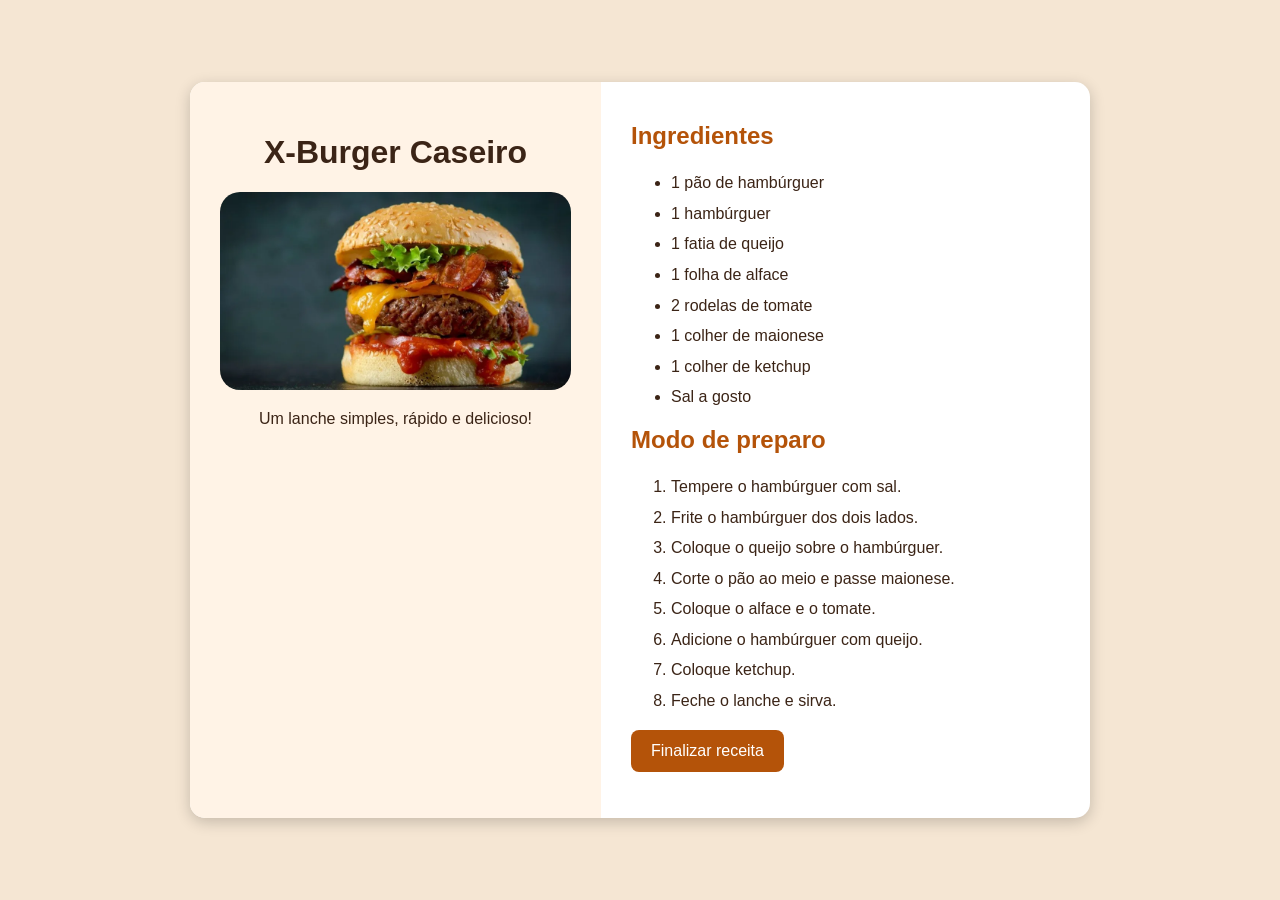
<file: Desafio2/index.html>
<!DOCTYPE html>
<html lang="pt-BR">
<head>
    <meta charset="UTF-8">
    <meta name="viewport" content="width=device-width, initial-scale=1.0">

    <title>Receita de X-Burger</title>

    <link rel="stylesheet" href="receita.css">
</head>

<body>

    <div class="receita">


        <div class="lado-imagem">

            <h1>X-Burger Caseiro</h1>

            <img src="foto_lanche.webp" alt="X-Burger caseiro">

            <p>Um lanche simples, rápido e delicioso!</p>

        </div>


        
        <div class="lado-conteudo">

            <h2>Ingredientes</h2>

            <ul>
                <li>1 pão de hambúrguer</li>
                <li>1 hambúrguer</li>
                <li>1 fatia de queijo</li>
                <li>1 folha de alface</li>
                <li>2 rodelas de tomate</li>
                <li>1 colher de maionese</li>
                <li>1 colher de ketchup</li>
                <li>Sal a gosto</li>
            </ul>

            <h2>Modo de preparo</h2>

            <ol>
                <li>Tempere o hambúrguer com sal.</li>
                <li>Frite o hambúrguer dos dois lados.</li>
                <li>Coloque o queijo sobre o hambúrguer.</li>
                <li>Corte o pão ao meio e passe maionese.</li>
                <li>Coloque o alface e o tomate.</li>
                <li>Adicione o hambúrguer com queijo.</li>
                <li>Coloque ketchup.</li>
                <li>Feche o lanche e sirva.</li>
            </ol>

            <button onclick="mostrarMensagem()">
                Finalizar receita
            </button>

            <p id="mensagem"></p>

        </div>

    </div>

    <script src="receita.js"></script>

</body>
</html>
</file>
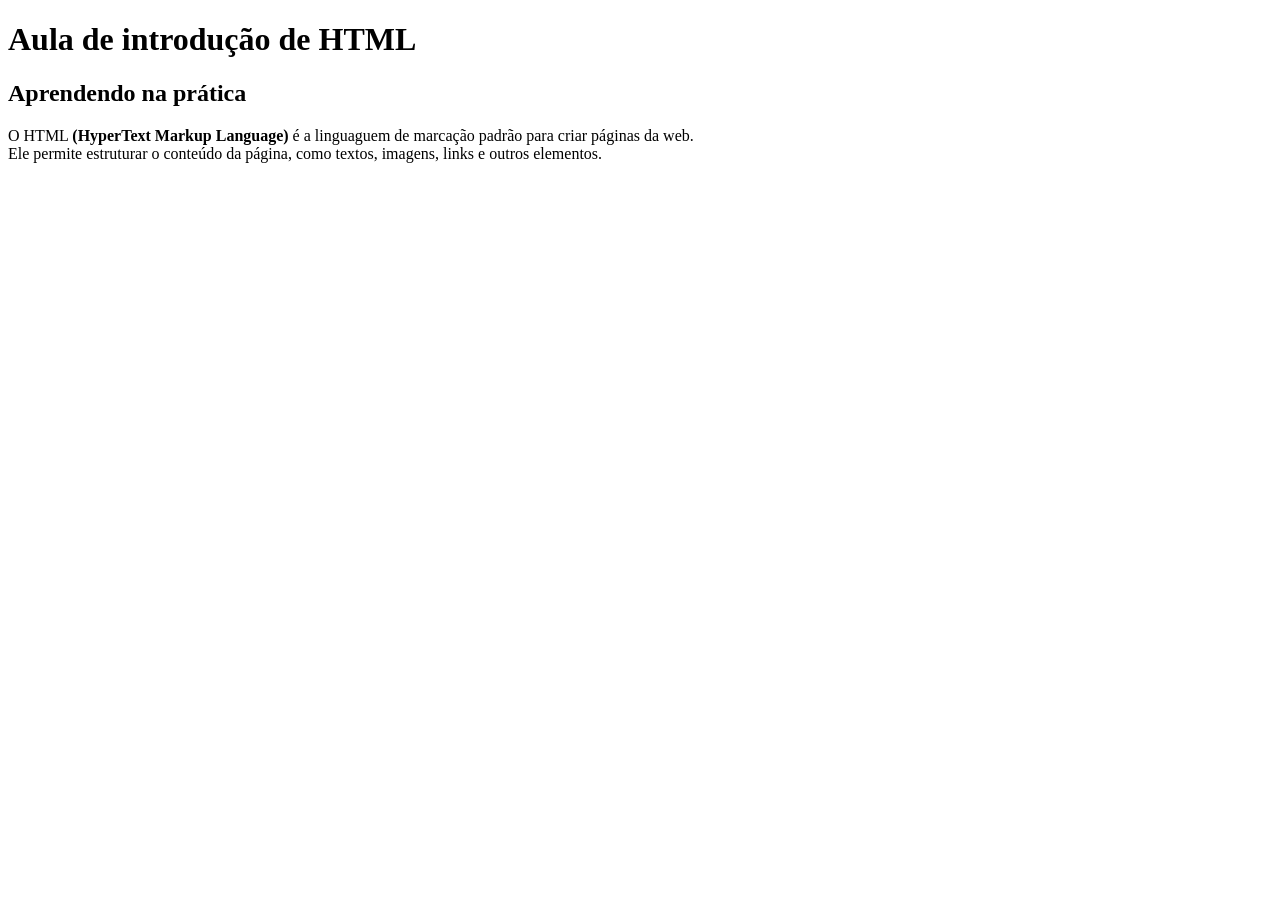
<file: Aulas/Aula01/index.html>
<!DOCTYPE html>
<html lang="pt-br">
<head>
    <meta charset="UTF-8">
    <title>Aula01</title>
</head>
<body>
    <h1> Aula de introdução de HTML</h1>

    <h2> Aprendendo na prática </h2>

    <p> O HTML <strong>(HyperText Markup Language)</strong> é a linguaguem de marcação padrão para criar páginas da web. <br> Ele permite estruturar o conteúdo da página, como textos, imagens, links e outros elementos. </p>
    
</body>
</html>
</file>
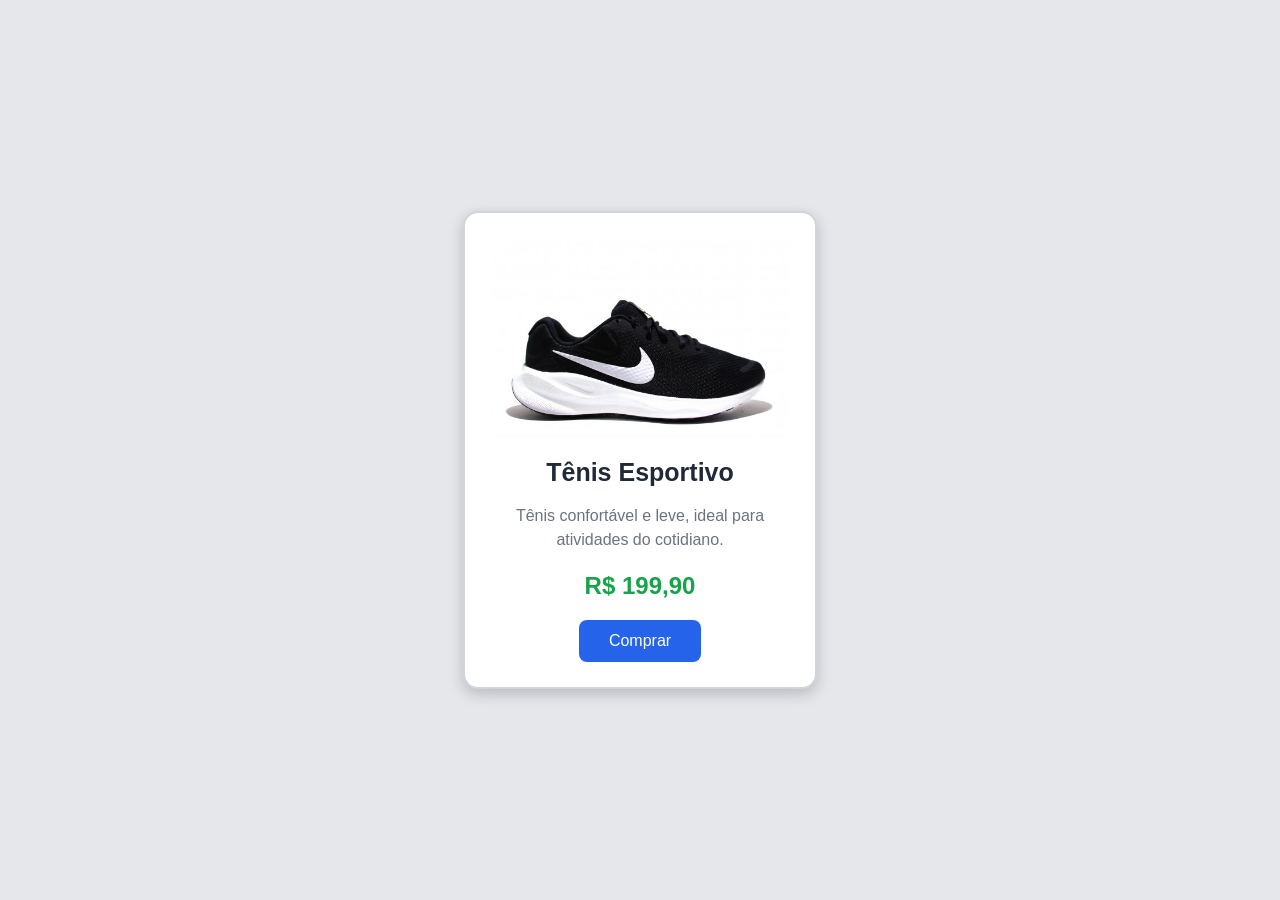
<file: desafio3/desafio_/index.html>
<!DOCTYPE html>
<html lang="pt-BR">
<head>
    <meta charset="UTF-8">
    <meta name="viewport" content="width=device-width, initial-scale=1.0">

    <title>Tenis nike revoluttion 7</title>

    <link rel="stylesheet" href="produto.css">
</head>

<body>

    <div class="card">

        <img src="tenis_nike.jpg" alt="Tênis esportivo">

        <h1>Tênis Esportivo</h1>

        <p>
            Tênis confortável e leve, ideal para atividades do cotidiano.
        </p>

        <h2>R$ 199,90</h2>


        <a href="https://wa.me.65998152173" target="_blank"compre aqui">

             <button >Comprar</button>

         </a>


    </div>

</body>
</html>
</file>
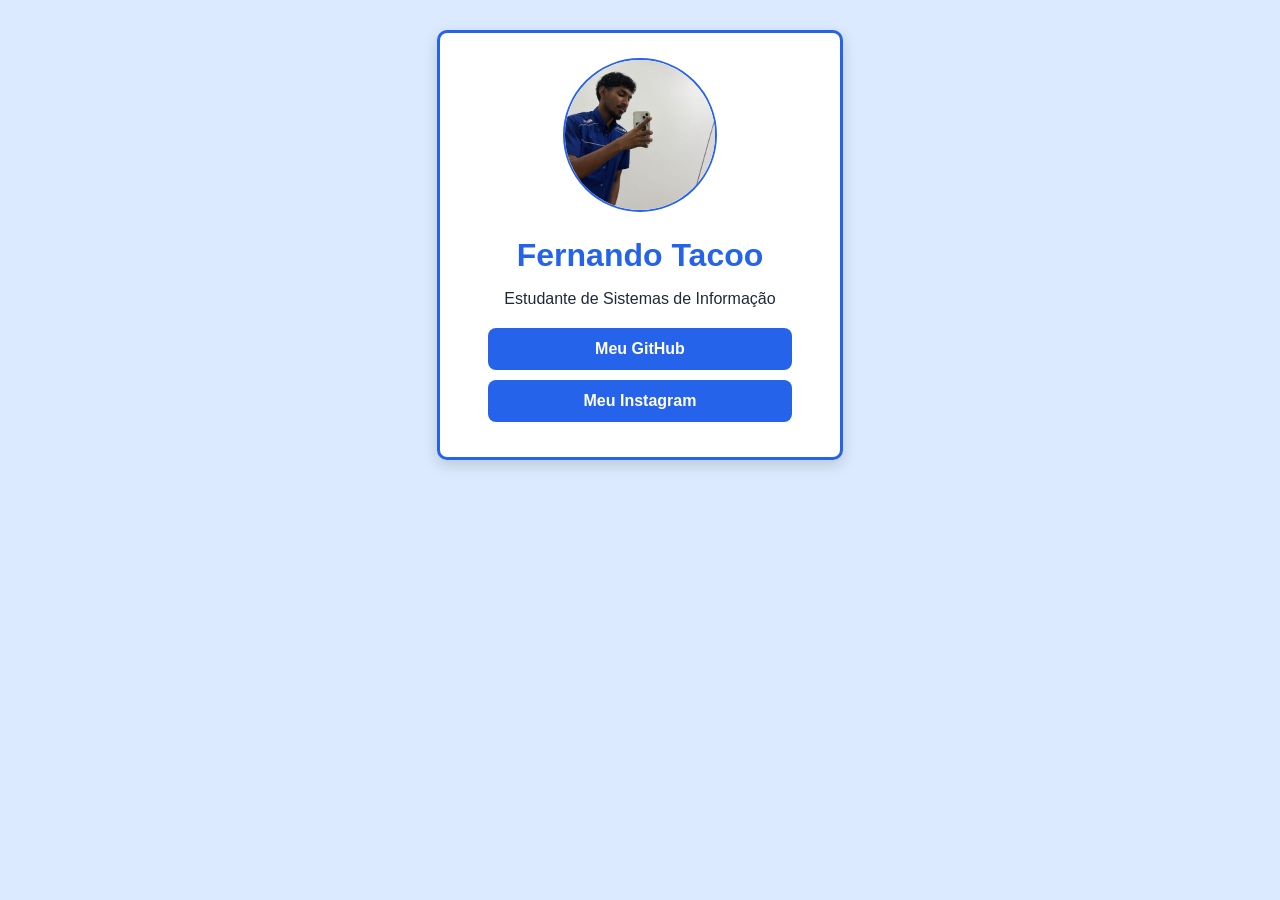
<file: Desafios/desafio1/index.html>
<!DOCTYPE html>
<html lang="pt-BR">
<head>
    <meta charset="UTF-8">
    <meta name="viewport" content="width=device-width, initial-scale=1.0">
    <title>Cartão de Visita</title>
    <link rel="stylesheet" href="style.css">

</head>
<body>
    
       <div class="cartao">

        <img src="foto_html2.jpeg" alt="Foto de Fernando">

        <h1>Fernando Tacoo</h1>

        <p>Estudante de Sistemas de Informação</p>

        <a href="https://github.com/tacco5" target="_blank">Meu GitHub</a>

        <a href="https://www.instagram.com/n.martinszy" target="_blank">Meu Instagram</a>
        
        </div>


</body>
</html>
</file>
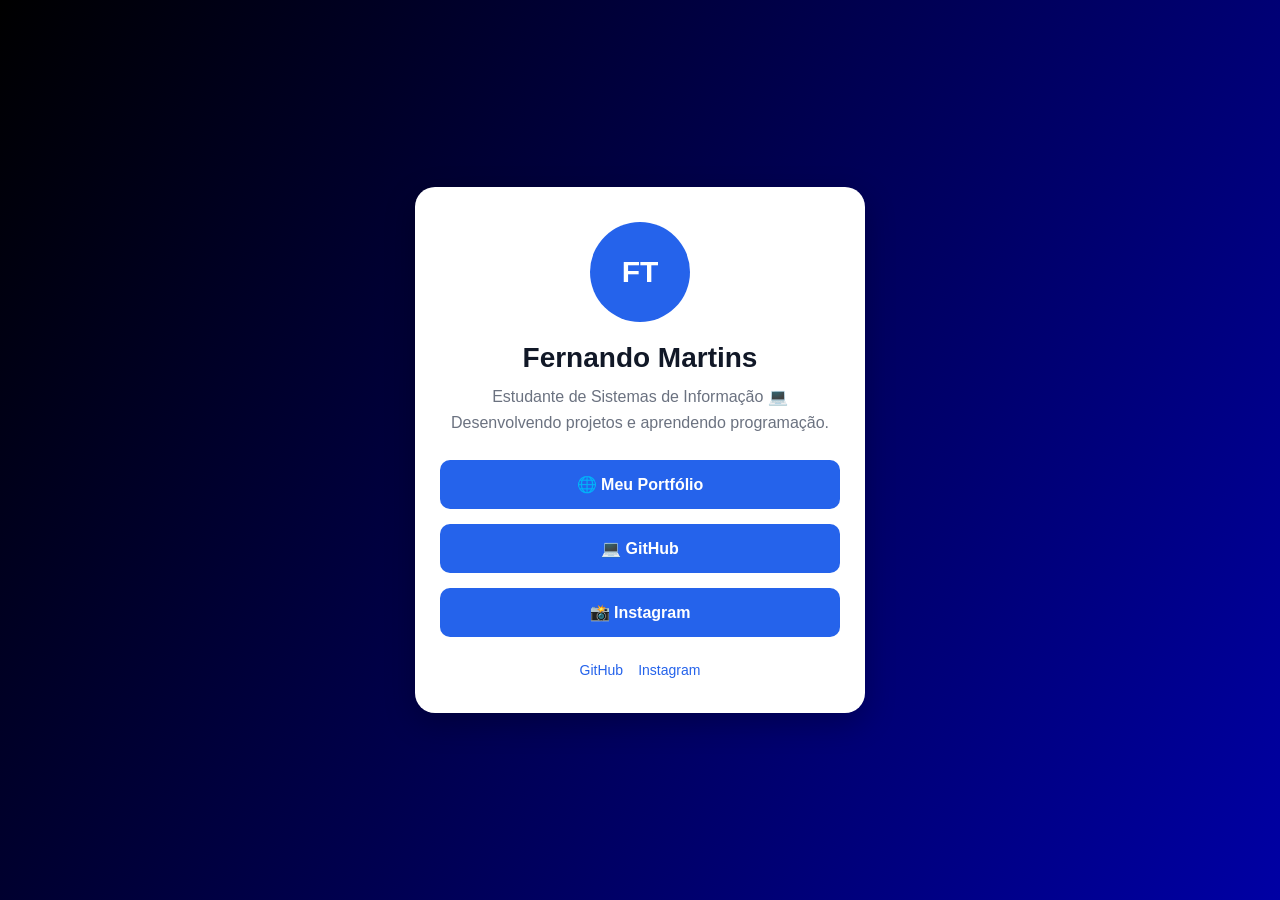
<file: Desafios2.0/Desafio1.html>
<!DOCTYPE html>
<html lang="pt-BR">
<head>
    <meta charset="UTF-8">
    <meta name="viewport" content="width=device-width, initial-scale=1.0">

    <title>Link na Bio</title>

    <link rel="stylesheet" href="bio.css">
</head>

<body>



    <main class="container">

        <div class="foto">
            FT
        </div>

        <h1>Fernando Martins</h1>

        <p class="bio">
            Estudante de Sistemas de Informação 💻
            <br>
            Desenvolvendo projetos e aprendendo programação.
        </p>

        <div class="links">

            <a href="#" class="link">
                🌐 Meu Portfólio
            </a>

            <a href="https://github.com/tacco5" class="link github">
                💻 GitHub
             
            </a>

            <a href="https://www.instagram.com/n.martinszy" class="link Instagram">
                📸 Instagram
            </a>


        </div>

        <div class="social">
            <a href="https://github.com/tacco5">GitHub</a>
            <a href="https://www.instagram.com/n.martinszy">Instagram</a>
           
        </div>

    </main>

</body>
</html>
</file>
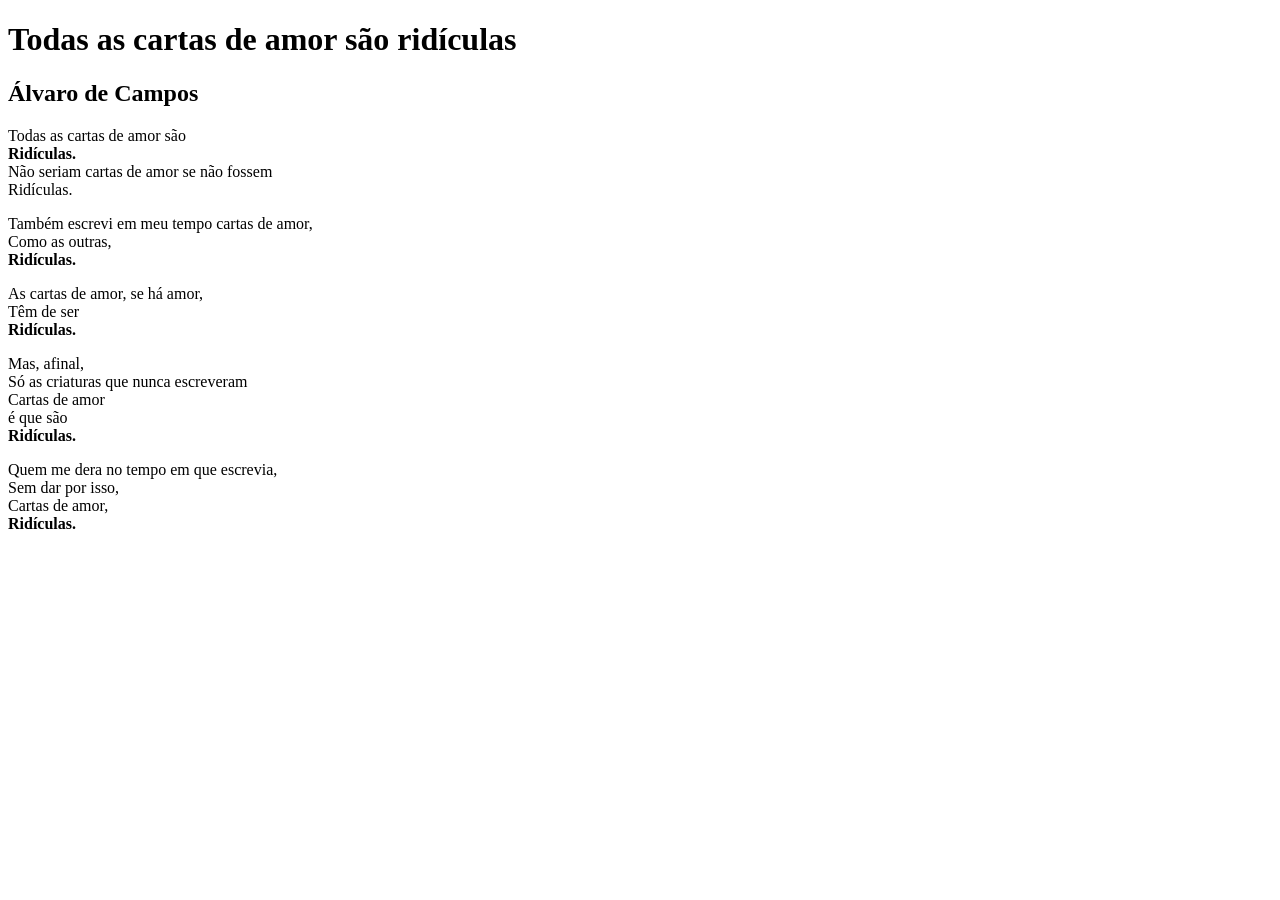
<file: Aulas/Aula01/Atividade01.index.html>
<!DOCTYPE html>
<html lang="pt-br">
<head>
    <meta charset="UTF-8">
    <title>Todas as cartas de amor são ridículas</title>
</head>
<body>
    
    <h1> Todas as cartas de amor são ridículas </h1>

    <h2> Álvaro de Campos </h2>

    <p> Todas as cartas de amor são <br> <strong>Ridículas.</strong> <br> Não seriam cartas de amor se não fossem <br> Ridículas. </p>

    <p> Também escrevi em meu tempo cartas de amor, <br> Como as outras, <br> <strong>Ridículas.</strong> </p>

    <p> As cartas de amor, se há amor, <br> Têm de ser <br> <strong>Ridículas.</strong> </p>

    <p> Mas, afinal, <br> Só as criaturas que nunca escreveram <br> Cartas de amor <br> é que são <br> <strong>Ridículas.</strong> </p>

    <p> Quem me dera no tempo em que escrevia, <br> Sem dar por isso, <br> Cartas de amor, <br> <strong>Ridículas.</strong> </p>
    
</body>
</html>
</file>
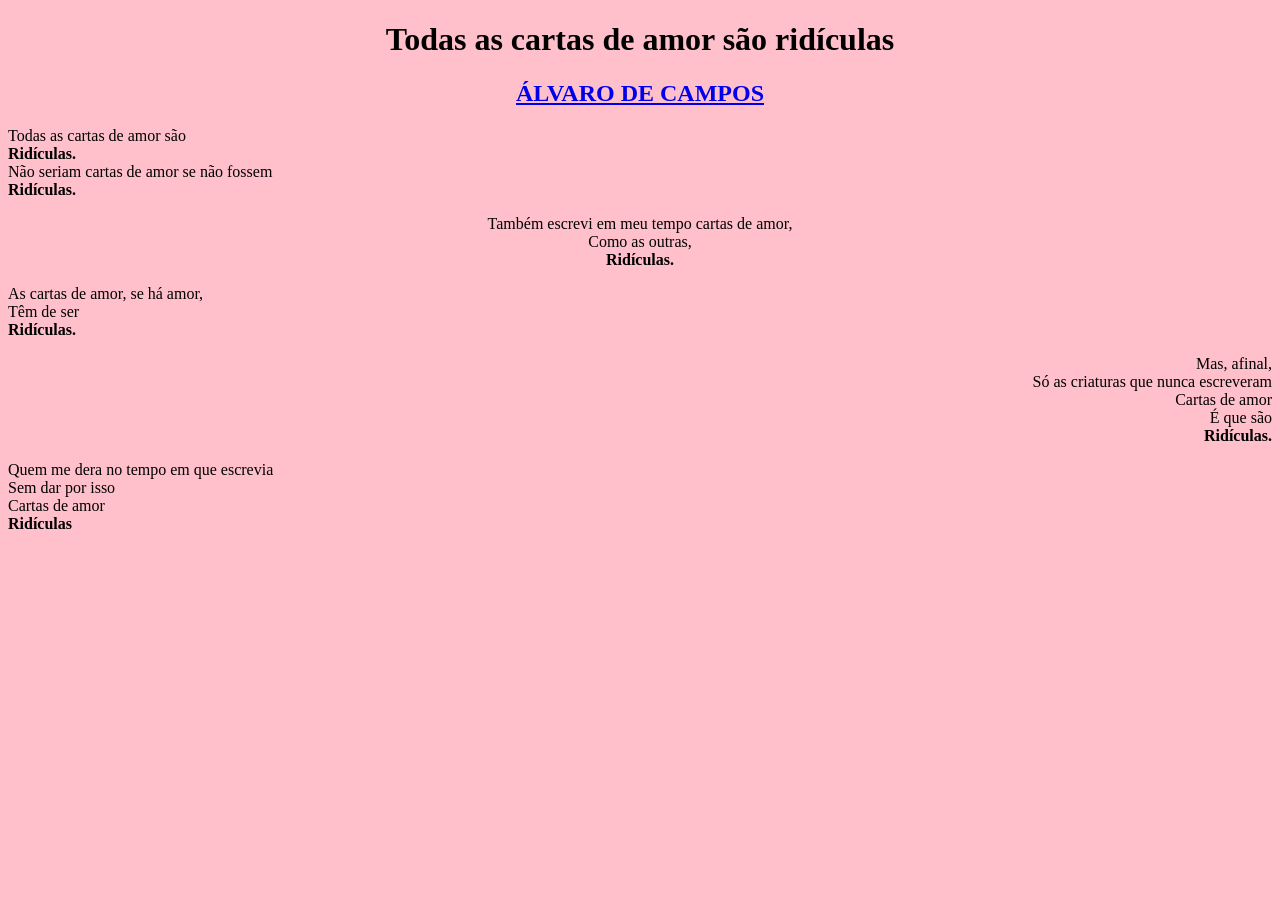
<file: Aulas/Aula01/poema.html>
<!DOCTYPE html>
<html lang="pt-BR">
<head>
    <meta charset="UTF-8">
    <title>Todas as cartas de amor são ridículas</title>
</head>
<body bgcolor="pink">

    <h1 align="center">Todas as cartas de amor são ridículas</h1>

    <h2 align="center">
        <a href="https://pt.wikipedia.org/wiki/%C3%81lvaro_de_Campos" target="_blank">
            ÁLVARO DE CAMPOS
        </a>
    </h2>

    <p align="left">
        Todas as cartas de amor são<br>
        <strong>Ridículas.</strong><br>
        Não seriam cartas de amor se não fossem<br>
        <strong>Ridículas.</strong>
    </p>

    <p align="center">
        Também escrevi em meu tempo cartas de amor,<br>
        Como as outras,<br>
        <strong>Ridículas.</strong>
    </p>

    <p align="left">
        As cartas de amor, se há amor,<br>
        Têm de ser<br>
        <strong>Ridículas.</strong>
    </p>

    <p align="right">
        Mas, afinal,<br>
        Só as criaturas que nunca escreveram<br>
        Cartas de amor<br>
        É que são<br>
        <strong>Ridículas.</strong>
    </p>

    <p align="left">
        Quem me dera no tempo em que escrevia<br>
        Sem dar por isso<br>
        Cartas de amor<br>
        <strong>Ridículas</strong>
    </p>

</body>
</html>
</file>
<file: Desafio2/receita.css>
body {
    background-color: #f5e6d3;
    color: #3b2416;
    font-family: Arial, Helvetica, sans-serif;

    display: flex;
    justify-content: center;
    align-items: center;

    min-height: 100vh;
    margin: 0;
}


.receita {
    background-color: white;
    width: 900px;

    display: flex;

    border-radius: 15px;
    overflow: hidden;

    box-shadow: 0 4px 15px rgba(0, 0, 0, 0.2);
}


.lado-imagem {
    width: 45%;
    padding: 30px;

    text-align: center;
    background-color: #fff3e6;
}

.lado-imagem h1 {
    font-size: 32px;
}

.lado-imagem img {
    width: 100%;
    border-radius: 20px;
    border-radius: rgb(223, 158, 38);
}


.lado-conteudo {
    width: 55%;
    padding: 30px;
}

h2 {
    color: #b45309;
    margin-top: 10px;
}

li {
    font-size: 16px;
    line-height: 1.6;
    margin-bottom: 5px;
}

button {
    background-color: #b45309;
    color: white;

    border: none;
    padding: 12px 20px;

    border-radius: 8px;
    cursor: pointer;

    font-size: 16px;
}

button:hover {
    background-color: #92400e;
    Transform: scale(1.05);

}

#mensagem {
    font-weight: bold;
    color: #15803d;
}
</file>
<file: desafio3/desafio_/produto.css>
body {
    background-color: #e5e7eb;
    font-family: Arial, Helvetica, sans-serif;

    display: flex;
    justify-content: center;
    align-items: center;

    min-height: 100vh;
    margin: 0;
}


.card {
    background-color: white;

    width: 300px;
    padding: 25px;

    border: 2px solid #d1d5db;
    border-radius: 15px;

    box-shadow: 0 5px 15px rgba(0, 0, 0, 0.2);

    text-align: center;
}


.card img {
    width: 100%;
    border-radius: 10px;
}


.card h1 {
    color: #1f2937;
    font-size: 25px;
}


.card p {
    color: #6b7280;
    font-size: 16px;
    line-height: 1.5;
}

.card h2 {
    color: #16a34a;
    font-size: 24px;
}


button {
    background-color: #2563eb;
    color: white;

    border: none;
    border-radius: 8px;

    padding: 12px 30px;

    font-size: 16px;
    cursor: pointer;

    transition: 0.3s;
}


button:hover {
    background-color: #1d4ed8;

    transform: scale(1.05);
}
</file>
<file: Desafios/desafio1/style.css>
body {
    background-color: #dbeafe;
    color: #1f2937;
    text-align: center;
    font-family: Arial, Helvetica, sans-serif;
}

.cartao {
    background-color: white;
    width: 350px;
    margin: 30px auto;
    padding: 25px;
    border-radius: 10px;
    border: 3px solid #2563eb;
    box-shadow: 0 5px 15px rgba(0, 0, 0, 0.15);
}

.cartao img {
    width: 150px;
    height: 150px;
    border-radius: 50%;
    object-fit: cover;
    object-position: center;
    border: 2px solid #2563eb;
}

.cartao h1 {
    color: #2563eb;
    margin-bottom: 10px;
}

.cartao p {
    margin-bottom: 20px;
}

.cartao a {
    display: block;
    width: 80%;
    margin: 10px auto;
    padding: 12px;

    background-color: #2563eb;
    color: white;

    text-decoration: none;
    border-radius: 8px;

    font-weight: bold;
    transition: 0.3s;


    
}

.cartao a:hover {
    background-color: #1d4ed8;
    transform: scale(1.03);
}
</file>
<file: Desafios2.0/bio.css>
* {
    margin: 0;
    padding: 0;
    box-sizing: border-box;
}

body {
    min-height: 100vh;

    background: linear-gradient(
        120deg,
        #000000,
        #0000a4,
        #b121ff,
        #000000
    );

    background-size: 300% 300%;

    animation: gradient 8s ease infinite;

    font-family: Arial, Helvetica, sans-serif;

    display: flex;
    justify-content: center;
    align-items: center;

    padding: 30px;
}

@keyframes gradient {
    0% {
        background-position: 0% 50%;
    }

    50% {
        background-position: 100% 50%;
    }

    100% {
        background-position: 0% 50%;
    }
}


.container {
    width: 100%;
    max-width: 450px;

    background-color: white;

    padding: 35px 25px;

    border-radius: 20px;

    display: flex;
    flex-direction: column;
    align-items: center;

    box-shadow: 0 10px 30px rgba(0, 0, 0, 0.25);
}

.foto {
    width: 100px;
    height: 100px;

    border-radius: 50%;

    background-color: #2563eb;
    color: white;

    display: flex;
    justify-content: center;
    align-items: center;

    font-size: 30px;
    font-weight: bold;

    margin-bottom: 20px;
}

h1 {
    color: #111827;

    font-size: 28px;

    margin-bottom: 10px;
}

.bio {
    color: #6b7280;

    text-align: center;

    line-height: 1.6;

    margin-bottom: 25px;
}

.links {
    width: 100%;

    display: flex;
    flex-direction: column;

    gap: 15px;
}

.link {
    width: 100%;

    padding: 15px;

    background-color: #2563eb;

    color: white;

    text-decoration: none;

    text-align: center;

    border-radius: 10px;

    font-weight: bold;

    transition: 0.3s;
}

.link:hover {
    background-color: #1d4ed8;

    transform: translateY(-3px);

    box-shadow: 0 5px 15px rgba(0, 0, 0, 0.2);
}

.social {
    display: flex;

    gap: 15px;

    margin-top: 25px;
}

.social a {
    color: #2563eb;

    text-decoration: none;

    font-size: 14px;
}

.social a:hover {
    text-decoration: underline;
}
</file>
